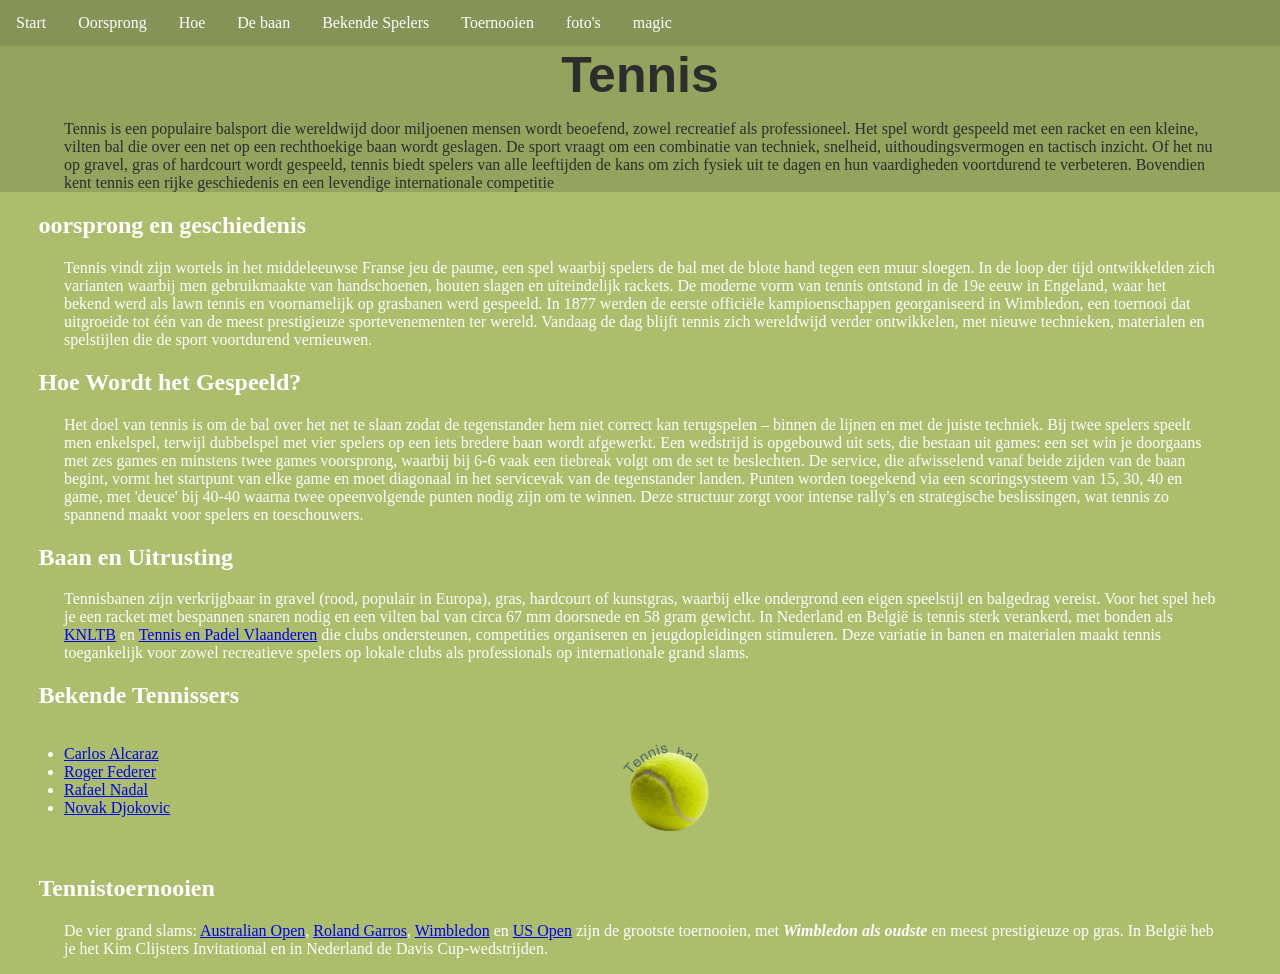
<file: index.html>
<!DOCTYPE html>
<html lang="en">
<head>
    <title>Tennis</title>
    <link rel="icon" type="image/x-icon" href="afbeeldingen/favicon.ico">
    <link rel="stylesheet" href="style.css">
</head>
<body>
    <ul class="nav">
        <li><a href="#kop">Start</a></li>
        <li><a href="#oorsprong">Oorsprong</a></li>
        <li><a href="#hoe">Hoe</a></li>
        <li><a href="#baan">De baan</a></li>
        <li><a href="#bekend">Bekende Spelers</a></li>
        <li><a href="#toernooien">Toernooien</a></li>
        <li><a href="fotos.html">foto's</a></li>
        <li><a href="magic.html">magic</a></li>
    </ul>
    <div class="top">
        <h1 class="kop" id="kop">Tennis</h1>
        <p class="inleiding">Tennis is een populaire balsport die wereldwijd door
            miljoenen mensen wordt beoefend, zowel recreatief als professioneel.
            Het spel wordt gespeeld met een racket en een kleine, vilten bal die over
            een net op een rechthoekige baan wordt geslagen. De sport vraagt om een
            combinatie van techniek, snelheid, uithoudingsvermogen en tactisch inzicht.
            Of het nu op gravel, gras of hardcourt wordt gespeeld, tennis biedt spelers
            van alle leeftijden de kans om zich fysiek uit te dagen en hun vaardigheden
            voortdurend te verbeteren. Bovendien kent tennis een rijke geschiedenis en een
            levendige internationale competitie
        </p>
    </div>
    <h2 id="oorsprong">oorsprong en geschiedenis</h2>
    <p>Tennis vindt zijn wortels in het middeleeuwse Franse jeu de paume, een spel
        waarbij spelers de bal met de blote hand tegen een muur sloegen.
        In de loop der tijd ontwikkelden zich varianten waarbij men gebruikmaakte van
        handschoenen, houten slagen en uiteindelijk rackets. De moderne vorm van tennis
        ontstond in de 19e eeuw in Engeland, waar het bekend werd als lawn tennis en
        voornamelijk op grasbanen werd gespeeld. In 1877 werden de eerste offici&euml;le
        kampioenschappen georganiseerd in Wimbledon, een toernooi dat uitgroeide tot e&#769e&#769n
        van de meest prestigieuze sportevenementen ter wereld. Vandaag de dag blijft
        tennis zich wereldwijd verder ontwikkelen, met nieuwe technieken, materialen en
        spelstijlen die de sport voortdurend vernieuwen.
    </p>
    <h2 id="hoe">Hoe Wordt het Gespeeld?</h2>
    <p>
        Het doel van tennis is om de bal over het net te slaan zodat de tegenstander
        hem niet correct kan terugspelen – binnen de lijnen en met de juiste techniek.
        Bij twee spelers speelt men enkelspel, terwijl dubbelspel met vier spelers op
        een iets bredere baan wordt afgewerkt. Een wedstrijd is opgebouwd uit sets,
        die bestaan uit games: een set win je doorgaans met zes games en minstens twee
        games voorsprong, waarbij bij 6-6 vaak een tiebreak volgt om de set te beslechten.

        De service, die afwisselend vanaf beide zijden van de baan begint, vormt het
        startpunt van elke game en moet diagonaal in het servicevak van de tegenstander
        landen. Punten worden toegekend via een scoringsysteem van 15, 30, 40 en game,
        met 'deuce' bij 40-40 waarna twee opeenvolgende punten nodig zijn om te winnen.
        Deze structuur zorgt voor intense rally's en strategische beslissingen, wat tennis
        zo spannend maakt voor spelers en toeschouwers.
    </p>
    <h2 id="baan">Baan en Uitrusting</h2>
    <p>
        Tennisbanen zijn verkrijgbaar in gravel (rood, populair in Europa), gras,
        hardcourt of kunstgras, waarbij elke ondergrond een eigen speelstijl en
        balgedrag vereist. Voor het spel heb je een racket met bespannen snaren nodig
        en een vilten bal van circa 67 mm doorsnede en 58 gram gewicht.
        In Nederland en Belgi&euml; is tennis sterk verankerd, met bonden als
        <a href="https://www.knltb.nl" target="_blank">KNLTB</a> en
        <a href="https://www.tennisenpadelvlaanderen.be/" target="_blank">Tennis en Padel Vlaanderen</a>
        die clubs ondersteunen, competities organiseren en jeugdopleidingen stimuleren.

        Deze variatie in banen en materialen maakt tennis toegankelijk voor zowel
        recreatieve spelers op lokale clubs als professionals op internationale
        grand slams.
    </p>
    <h2 id="bekend">Bekende Tennissers</h2>
    <div class="ranking">
        <ul>
            <li><a href="fotos.html#Carlos">Carlos Alcaraz</a></li>
            <li><a href="fotos.html#Roger">Roger Federer</a></li>
            <li><a href="fotos.html#Rafael">Rafael Nadal</a></li>
            <li><a href="fotos.html#Novak">Novak Djokovic</a></li>
        </ul>
        <img src="afbeeldingen/TennisBal.png" class="TennisBal" alt="TennisBal">
    </div>
    <h2 id="toernooien">Tennistoernooien</h2>
    <p>De vier grand slams: <a href="fotos.html#AO">Australian Open</a>, <a href="fotos.html#RG">Roland Garros</a>, <a href="fotos.html#W">Wimbledon</a> en <a href="fotos.html#US">US Open</a> zijn de grootste toernooien,
        met <em><strong>Wimbledon als oudste</strong></em> en meest prestigieuze op gras. In Belgi&euml; heb je het Kim Clijsters Invitational
        en in Nederland de Davis Cup-wedstrijden.
    </p>
</body>
</html>
</file>
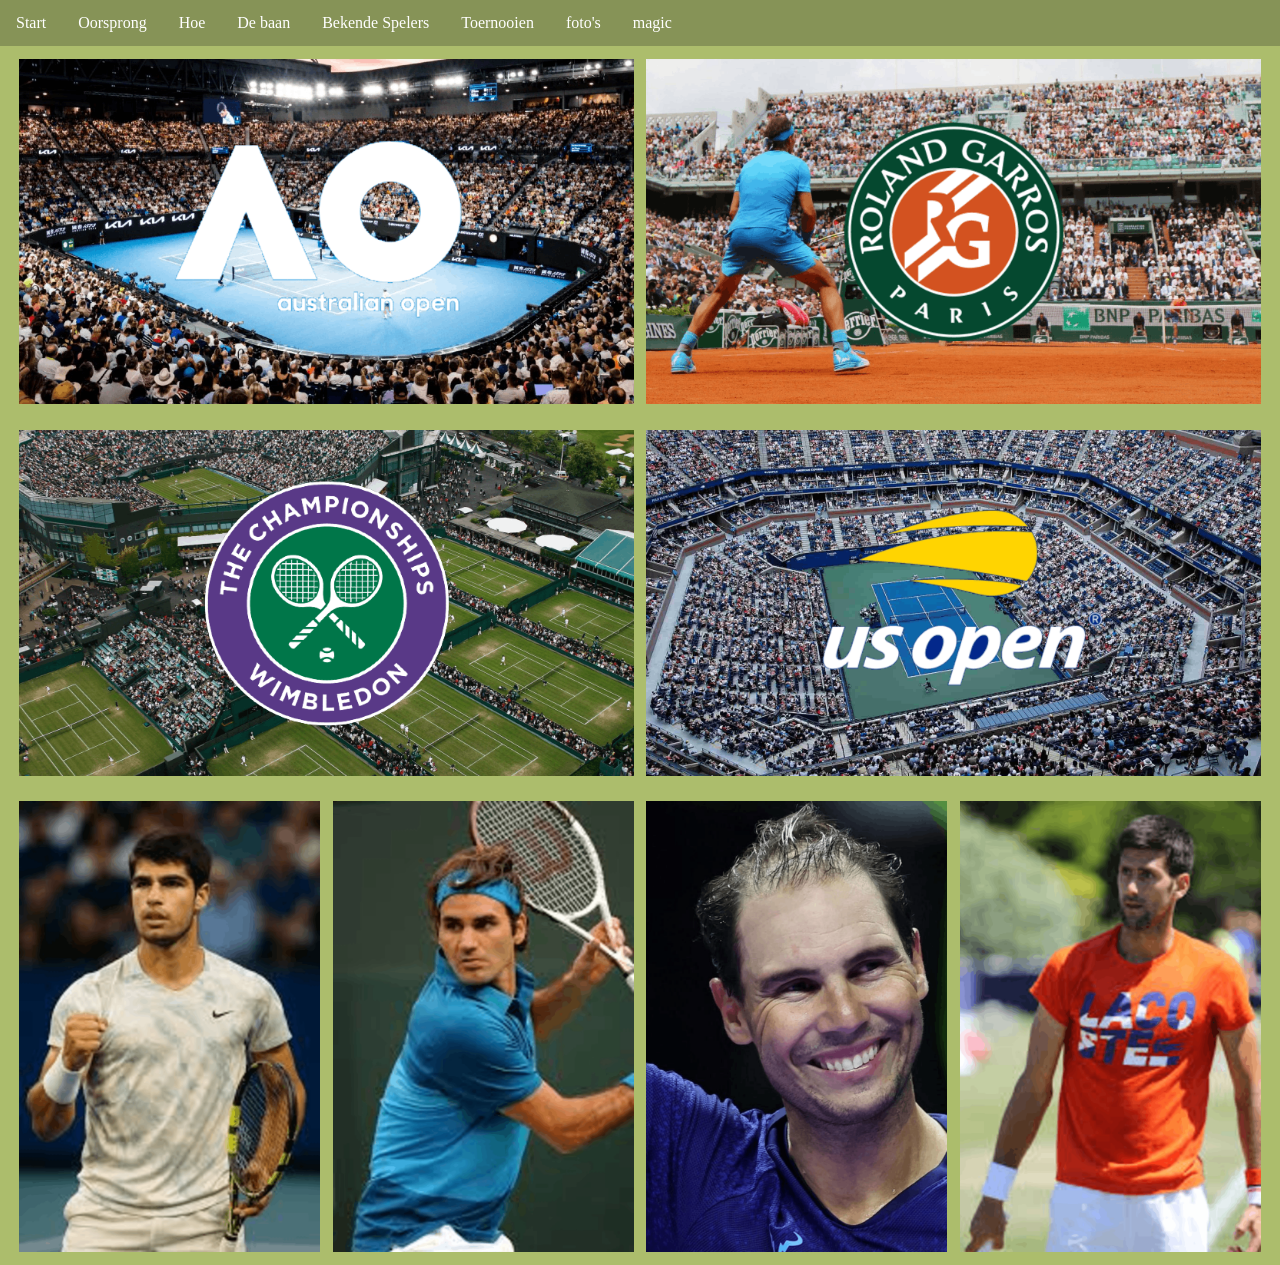
<file: fotos.html>
<!DOCTYPE html>
<html lang="en">
    <head>
        <title>Tennis</title>
        <link rel="icon" type="image/x-icon" href="afbeeldingen/favicon.ico">
        <link rel="stylesheet" href="style.css">
    </head>
    <body>
        <ul class="nav">
            <li><a href="index.html#kop">Start</a></li>
            <li><a href="index.html#oorsprong">Oorsprong</a></li>
            <li><a href="index.html#hoe">Hoe</a></li>
            <li><a href="index.html#baan">De baan</a></li>
            <li><a href="index.html#bekend">Bekende Spelers</a></li>
            <li><a href="index.html#toernooien">Toernooien</a></li>
            <li><a href="fotos.html">foto's</a></li>
            <li><a href="magic.html">magic</a></li>
        </ul>
        <div class="afbeeldingen">
            <img src="afbeeldingen/AO.png" id="AO" alt="Australian Open">
            <img src="afbeeldingen/RolandGarros.png" id="RG" alt="Roland Garros">
        </div>
        <div class="afbeeldingen">
            <img src="afbeeldingen/Wimbledon.png" id="W" alt="Wimbledon">
            <img src="afbeeldingen/UsOpen.png" id="US" alt="US Open">
        </div>
        <div class="afbeeldingen">
            <img src="afbeeldingen/CarlosAlcaraz.png" class="spelers" id="Carlos" alt="Carlos Alcaraz">
            <img src="afbeeldingen/RogerFederer.png" class="spelers" id="Roger" alt="Roger Federer">
            <img src="afbeeldingen/RafaelNadal.png" class="spelers" id="Rafael" alt="RafaelNadal">
            <img src="afbeeldingen/NovakDjokovic.png" class="spelers" id="Novak" alt="Novak Djokovic">
        </div>
    </body>
</html>
</file>
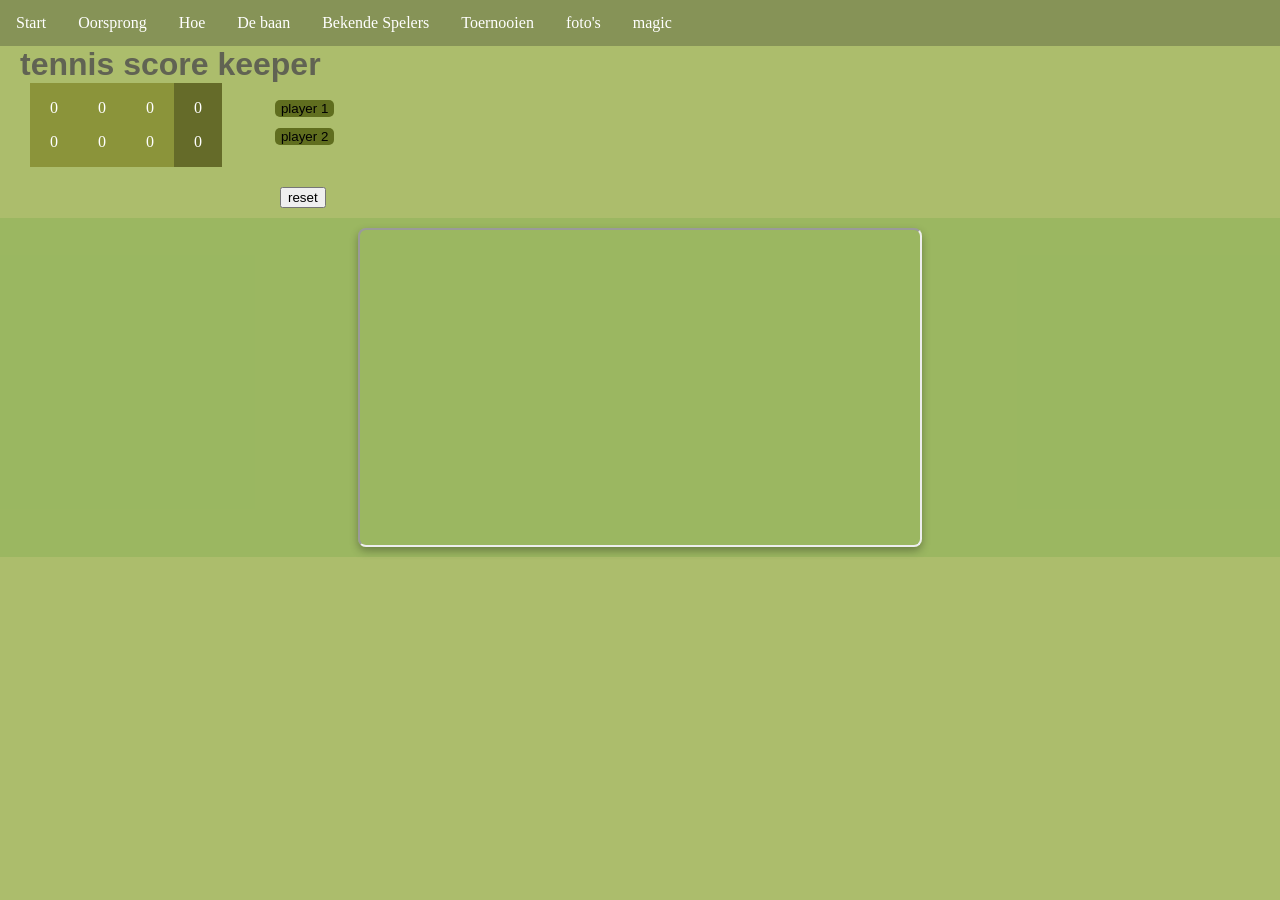
<file: magic.html>
<!DOCTYPE html>
<html lang="en">
    <head>
        <title>Tennis</title>
        <link rel="icon" type="image/x-icon" href="afbeeldingen/favicon.ico">
        <link rel="stylesheet" href="style.css">
        <script src="magic.js" defer></script>
    </head>
    <body>
        <ul class="nav">
            <li><a href="index.html#kop">Start</a></li>
            <li><a href="index.html#oorsprong">Oorsprong</a></li>
            <li><a href="index.html#hoe">Hoe</a></li>
            <li><a href="index.html#baan">De baan</a></li>
            <li><a href="index.html#bekend">Bekende Spelers</a></li>
            <li><a href="index.html#toernooien">Toernooien</a></li>
            <li><a href="fotos.html">foto's</a></li>
            <li><a href="magic.html">magic</a></li>
        </ul>
        <h1 class="score-text">tennis score keeper</h1>
        <div class="scoreLayout">
            <div class="sets">
                <p id="top-1" class="score">0</p>
                <p id="bot-1" class="score">0</p>
            </div>
            <div class="sets">
                <p id="top-2" class="score">0</p>
                <p id="bot-2" class="score">0</p>
            </div>
            <div class="sets">
                <p id="top-3" class="score">0</p>
                <p id="bot-3" class="score">0</p>
            </div>
            <div class="games">
                <p id="games-1" class="score">0</p>
                <p id="games-2" class="score">0</p>
            </div>
            <div class="tiebreak">
                <p id="tb-1" class="score">0</p>
                <p id="tb-2" class="score">0</p>
            </div>
            <div class="buttonLayout">
                <ul class="button-list">
                    <li><button class="player-button-top" onclick="increasePlayer1()">player 1</button></li>
                    <li><button class="player-button-bottom" onclick="increasePlayer2()">player 2</button></li>
                </ul>
            </div>
        </div>
        <h1 class="win" id="win"></h1>
        <button class="reset-button" onclick="reset()">reset</button>
        <div class="video-container">
            <iframe width="560" height="315" src="https://www.youtube.com/embed/vQZgduxPHKw?si=HZwWRfDLzyVfiOOX" title="YouTube video player" allow="accelerometer; autoplay; clipboard-write; encrypted-media; gyroscope; picture-in-picture; web-share" referrerpolicy="strict-origin-when-cross-origin" allowfullscreen></iframe>
        </div>
        
    </body>
</html>
</file>
<file: style.css>
body {
    background-color: rgb(172, 189, 108);
    padding: 0;
    margin: 0;
}

.kop {
    font-size: 50px;
    text-align: center;
    color: rgb(45, 45, 45);
}

.inleiding {
    color: rgb(45, 45, 45);
}

h1 {
    margin: 0;
    color: rgb(97, 99, 83);
    font-family:'Lucida Sans', 'Lucida Sans Regular', 'Lucida Grande', 'Lucida Sans Unicode', Geneva, Verdana, sans-serif
}

h2{
    color:white;
    padding-left: 3%;
}
p, ul{
    padding-left: 5%;
    padding-right: 5%;
    color: white;
}
ul.nav {
    list-style-type: none;
    margin: 0;
    padding: 0;
    overflow: hidden;
    background-color: rgb(134, 147, 87);
    position: sticky;
    top: 0;
    z-index: 1000;
}

ul.nav li {
    float: left;
}

ul.nav li a {
    display: block;
    color: white;
    text-align: center;
    padding: 14px 16px;
    text-decoration: none;
}

ul.nav li a:hover {
    background-color: rgb(76, 83, 50);
}

img{
    width: 48%;
    padding-top: 1%;
    padding-bottom: 1%;
}

.spelers {
    width: 23.5%;
    padding-top: 1%;
    padding-bottom: 1%;
}

.afbeeldingen {
    display: flex;
    justify-content: center;
    gap: 1%;
}

.top {
    margin-top: 0;
    padding-top: 0;
    background-color: rgb(148, 163, 93);
}

h1, h2, p{
    scroll-margin-top: 50px;
}

header, nav, section {
  margin: 0;
}

.ranking{
    display: flex;
    justify-content: left;
    gap: 30%;
}

.TennisBal {
    width: 100px;
    height: 100px;
}

h1.score-text{
    padding-left: 20px;
}

.scoreLayout {
    display: flex;
    padding-left: 30px;
}

.sets {
    background-color: rgb(139, 148, 58);
}

.games {
    background-color: rgb(101, 107, 41);
}

.tiebreak {
    background-color: rgb(60, 63, 24);
}

.score {
    padding-left: 20px;
    padding-right: 20px;
}

.buttonLayout {
    display: inline;
    width: 100%;
}

.button-list {
    list-style-type: none;
}

.player-button-top {
    margin-bottom: 10px;
    border-radius: 5px;
    background-color: rgb(96, 110, 31);
    border: none;
}

.player-button-bottom {
    border-radius: 5px;
    background-color: rgb(96, 110, 31);
    border: none;
}

.reset-button {
    margin-top: 20px;
    margin-left: 280px;
}

.video-container {
  grid-column: 1 / -1;
  display: flex;
  justify-content: center;
  margin-top: 10px;
  padding: 10px;
  background: rgba(0, 128, 0, 0.1);
}

iframe {
  border-radius: 8px;
  box-shadow: 0 4px 8px rgba(0,0,0,0.3);
}
</file>
